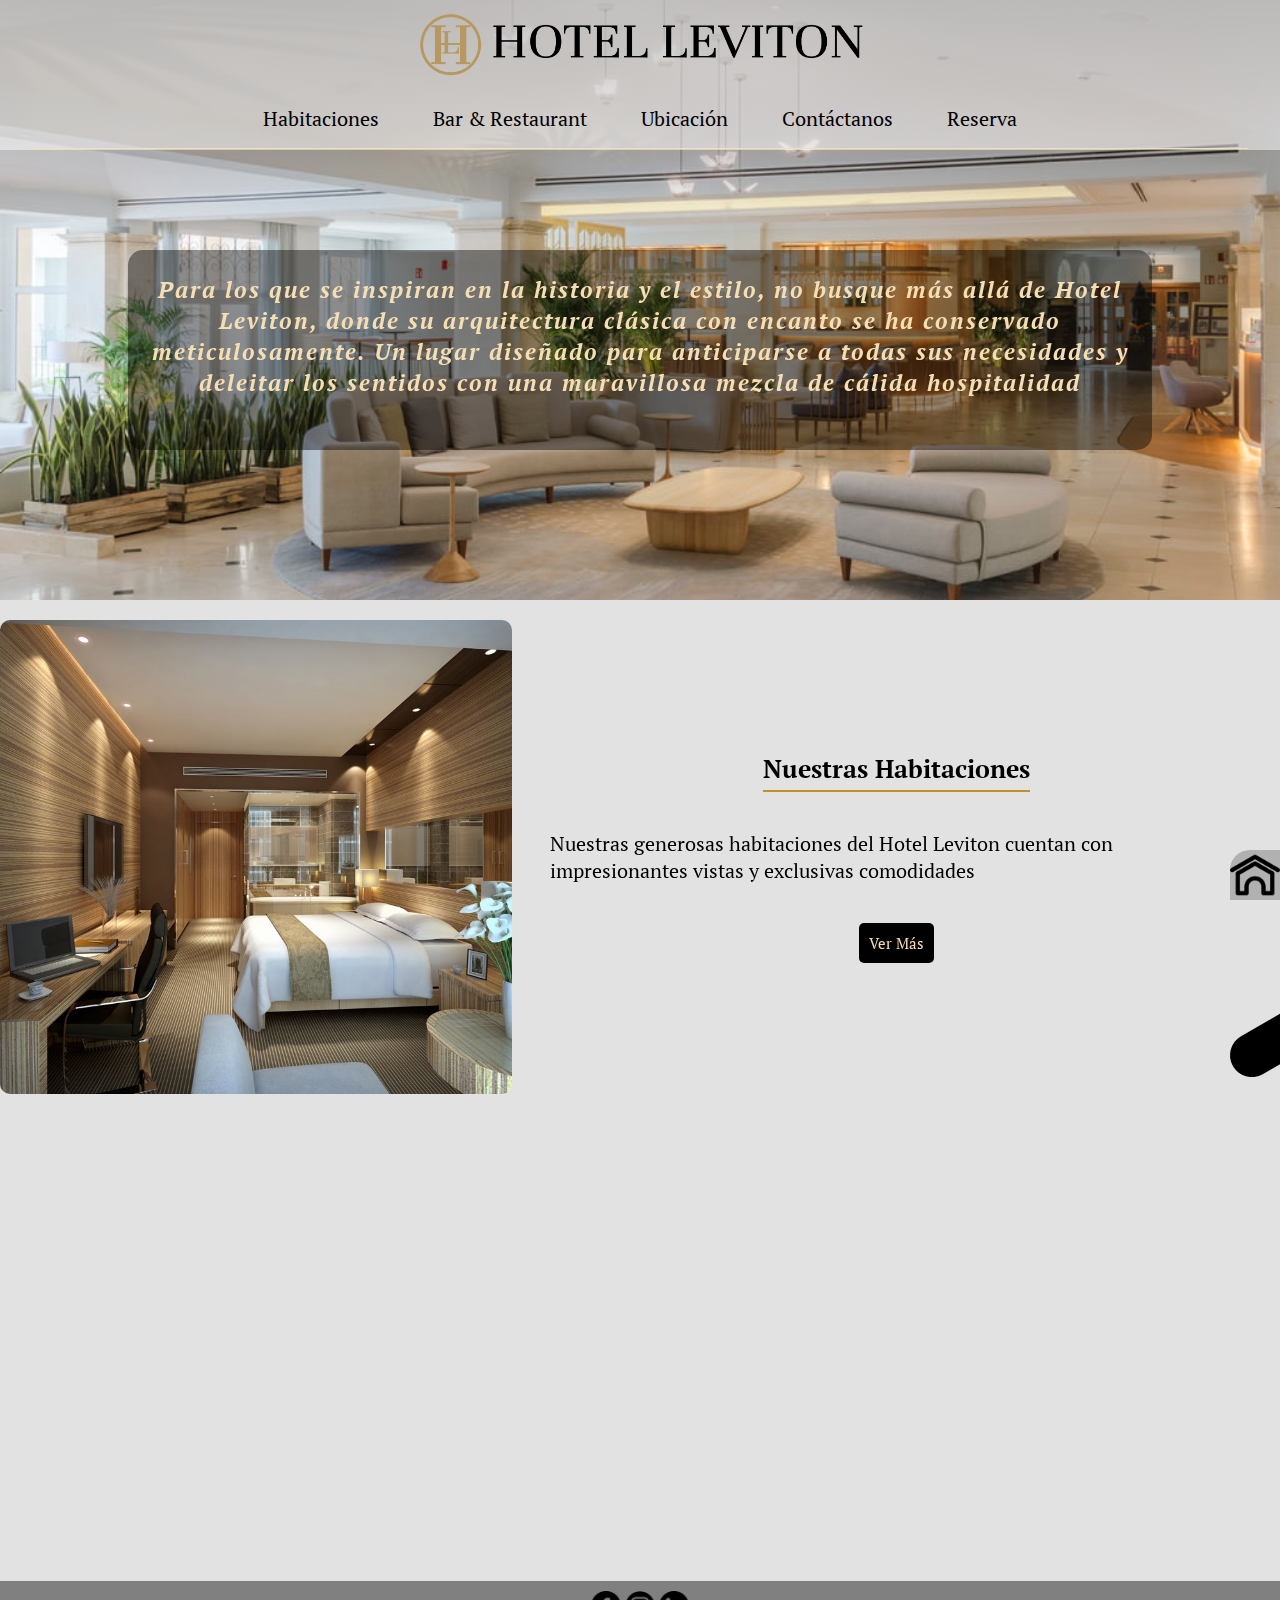
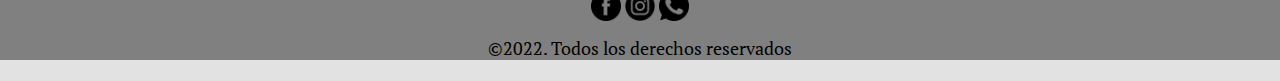
<file: index.html>
<!DOCTYPE html>
<html lang="en">

<head>
    <meta charset="UTF-8">
    <meta http-equiv="X-UA-Compatible" content="IE=edge">
    <meta name="viewport" content="width=device-width, initial-scale=1.0">
    <link rel="icon" href="./assets/img/logoHotel.png">

    <!-- Animate scroll AOS -->
    <link href="https://unpkg.com/aos@2.3.1/dist/aos.css" rel="stylesheet">

    <link rel="stylesheet" href="./sass/main.css">

    <!-- Fuentes -->
    <link rel="preconnect" href="https://fonts.googleapis.com">
    <link rel="preconnect" href="https://fonts.gstatic.com" crossorigin>
    <link
        href="https://fonts.googleapis.com/css2?family=Dancing+Script&family=PT+Serif&family=Poppins:ital,wght@0,200;1,400&display=swap"
        rel="stylesheet">

    <!-- SEO -->
    <title>Hotel</title>
    <meta name="description"
        content="Bienvenido a Hotel Leviton donde la comodidad y el lujo se asocian para brindarle la mejor y más relajante estadía en Córdoba">
    <meta name="keywords" content="hotel, habitación, gastronomía, comodidad, hospitalidad, lujo, córdoba, relax">
</head>


<body>
    <header id="header">
        <div class="logo-nombre">
            <a href="" id="top">
                <img id="top" class="logo" src="./assets/img/hotel_leviton_logo_nombre.png" alt="logo">
            </a>
        </div>
        <input type="checkbox" name="" id="check-menu">
        <label class="img-menu-hamb" for="check-menu"><img src="./assets/img/menu-hamburg.png"
                alt="img-menu-hamb"></label>
        <nav class="navigation-bar">
            <ul class="botones">
                <li class="boton-menu"><a href="./pages/habitaciones.html" target="_self">Habitaciones</a></li>
                <li class="boton-menu"><a href="./pages/barRestaurant.html">Bar & Restaurant</a></li>
                <li class="boton-menu"><a href="./pages/ubicacion.html">Ubicación</a></li>
                <li class="boton-menu"><a href="./pages/contacto.html">Contáctanos</a></li>
                <li class="boton-menu"><a href="./pages/reserva.html">Reserva</a></li>
            </ul>
        </nav>
    </header>


    <main id="main">
        <section id="intro" class="introduccion">
            <div class="presentacion" data-aos="zoom-in">
                <h1>Para los que se inspiran en la historia y el estilo, no busque más allá de Hotel Leviton, donde
                    su
                    arquitectura clásica
                    con encanto se ha conservado meticulosamente. Un lugar diseñado para anticiparse a todas sus
                    necesidades y deleitar los
                    sentidos con una maravillosa mezcla de cálida hospitalidad</h1>
            </div>
        </section>

        <section id="sitio">
            <div class="presentacion-habitacion" data-aos="fade-up" data-aos-duration="3000">
                <img class="img-room-home" src="./assets/img/room hotel.jpg" alt="hotelRoomHome">
                <div class="texto-presentacion">
                    <h4>Nuestras Habitaciones</h4>
                    <p>Nuestras generosas habitaciones del Hotel Leviton cuentan con impresionantes vistas y
                        exclusivas
                        comodidades</p>
                    <a href="./pages/habitaciones.html">Ver Más</a>
                </div>
            </div>

            <div class="presentacion-bar" data-aos="fade-up" data-aos-duration="3000">
                <img class="img-bar-home" src="./assets/img/bar1.jpg" alt="barMujer">
                <div class="texto-presentacion">
                    <h4 class="">Nuestro Bar & Restaurant</h4>
                    <p>Nuestro renombrado equipo culinario, le da la bienvenida a un viaje a través de una serie de
                        auténticos sabores</p>
                    <a href="./pages/barRestaurant.html">Ver Más</a>
                </div>
            </div>

        </section>

        <div id="boton-home-fixed">
            <a class="boton-inicio" href="#top">
                <img src="./assets/img/homeBack.png" alt="homeBackIcon">
            </a>
        </div>
    </main>
    <footer id="footer">
        <div>
            <a href="https://www.facebook.com/" target="_blank">
                <img src="./assets/img/facebook.png" alt="facebookIcon" width="30" height="30">
            </a>
            <a href="https://www.instagram.com" target="_blank">
                <img src="./assets/img/instagram.png" alt="instagramIcon" width="30" height="30">
            </a>
            <a href="https://web.whatsapp.com/" target="_blank">
                <img src="./assets/img/whatsapp.png" alt="twitterIcon" width="30" height="30">
            </a>
        </div>
        <p>©2022. Todos los derechos reservados</p>
    </footer>
    <script src="https://unpkg.com/aos@2.3.1/dist/aos.js"></script>
    <script>
        AOS.init();
    </script>
</body>

</html>
</file>
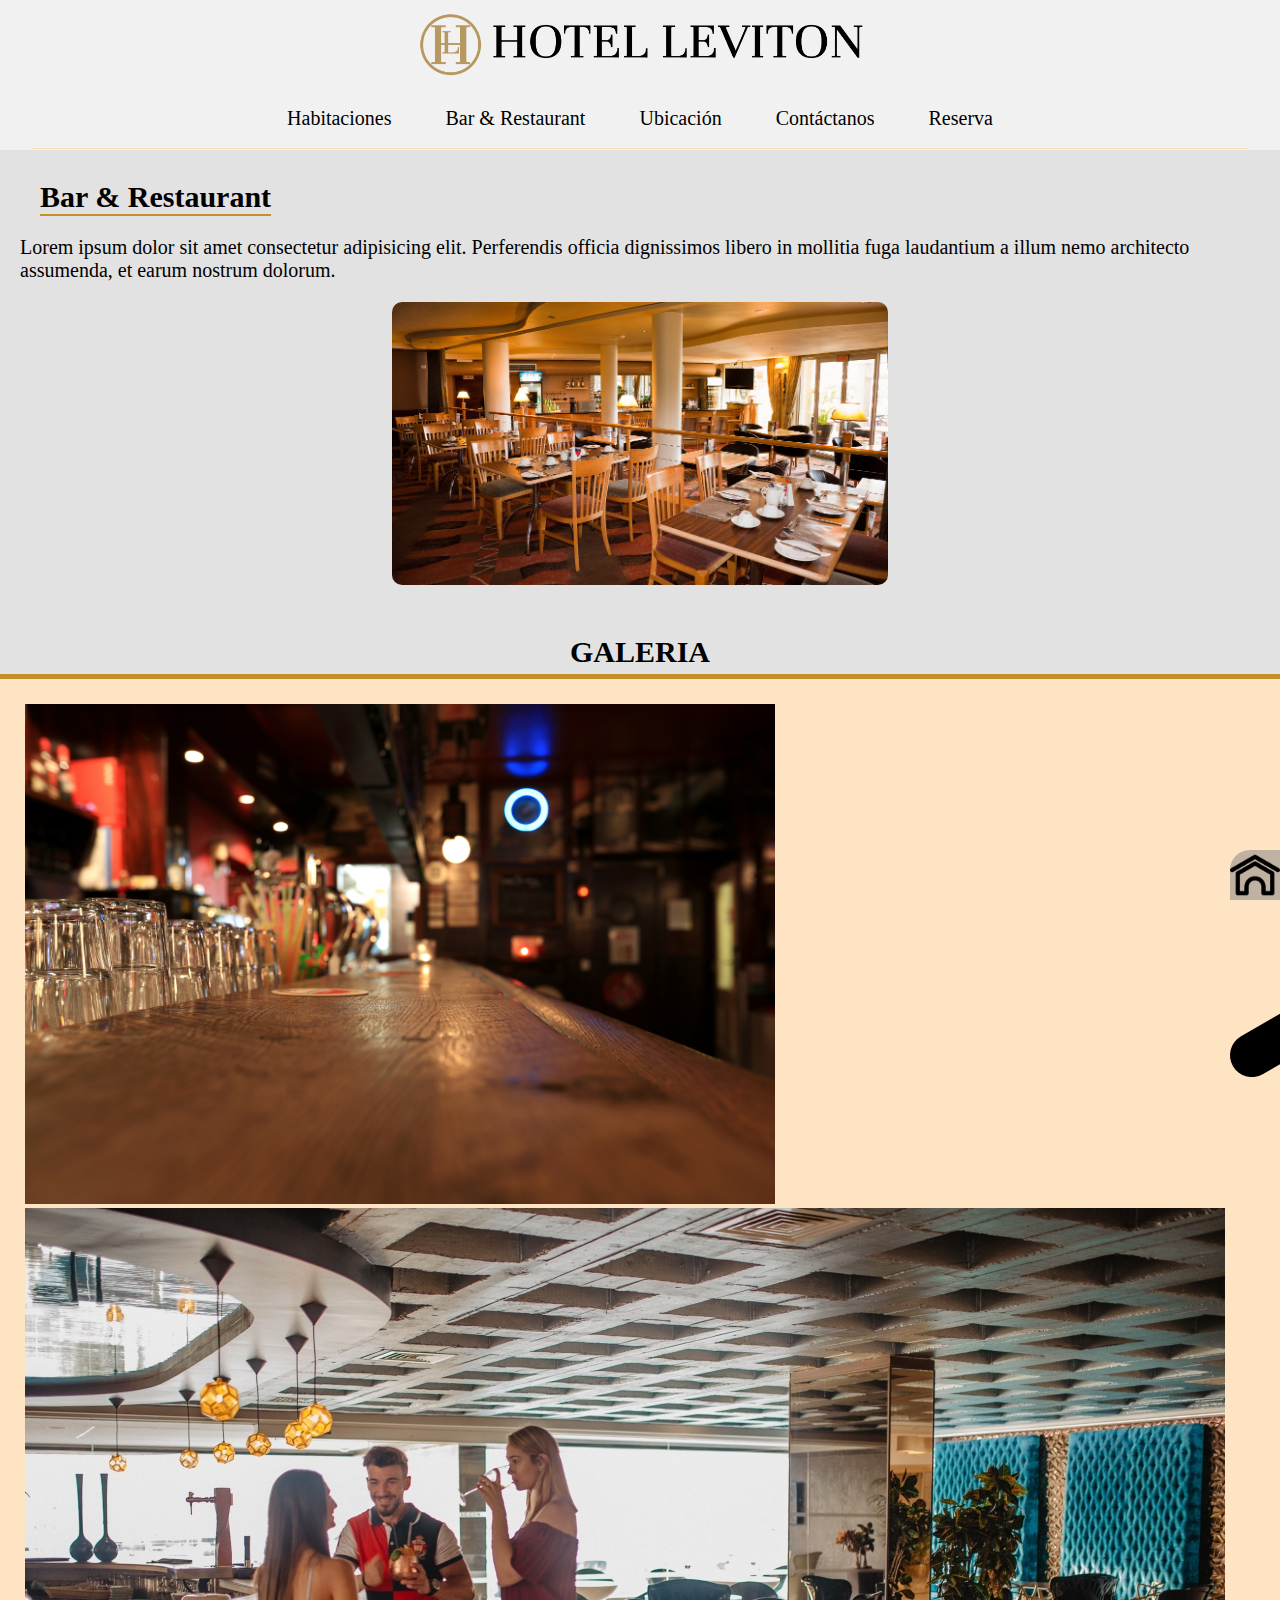
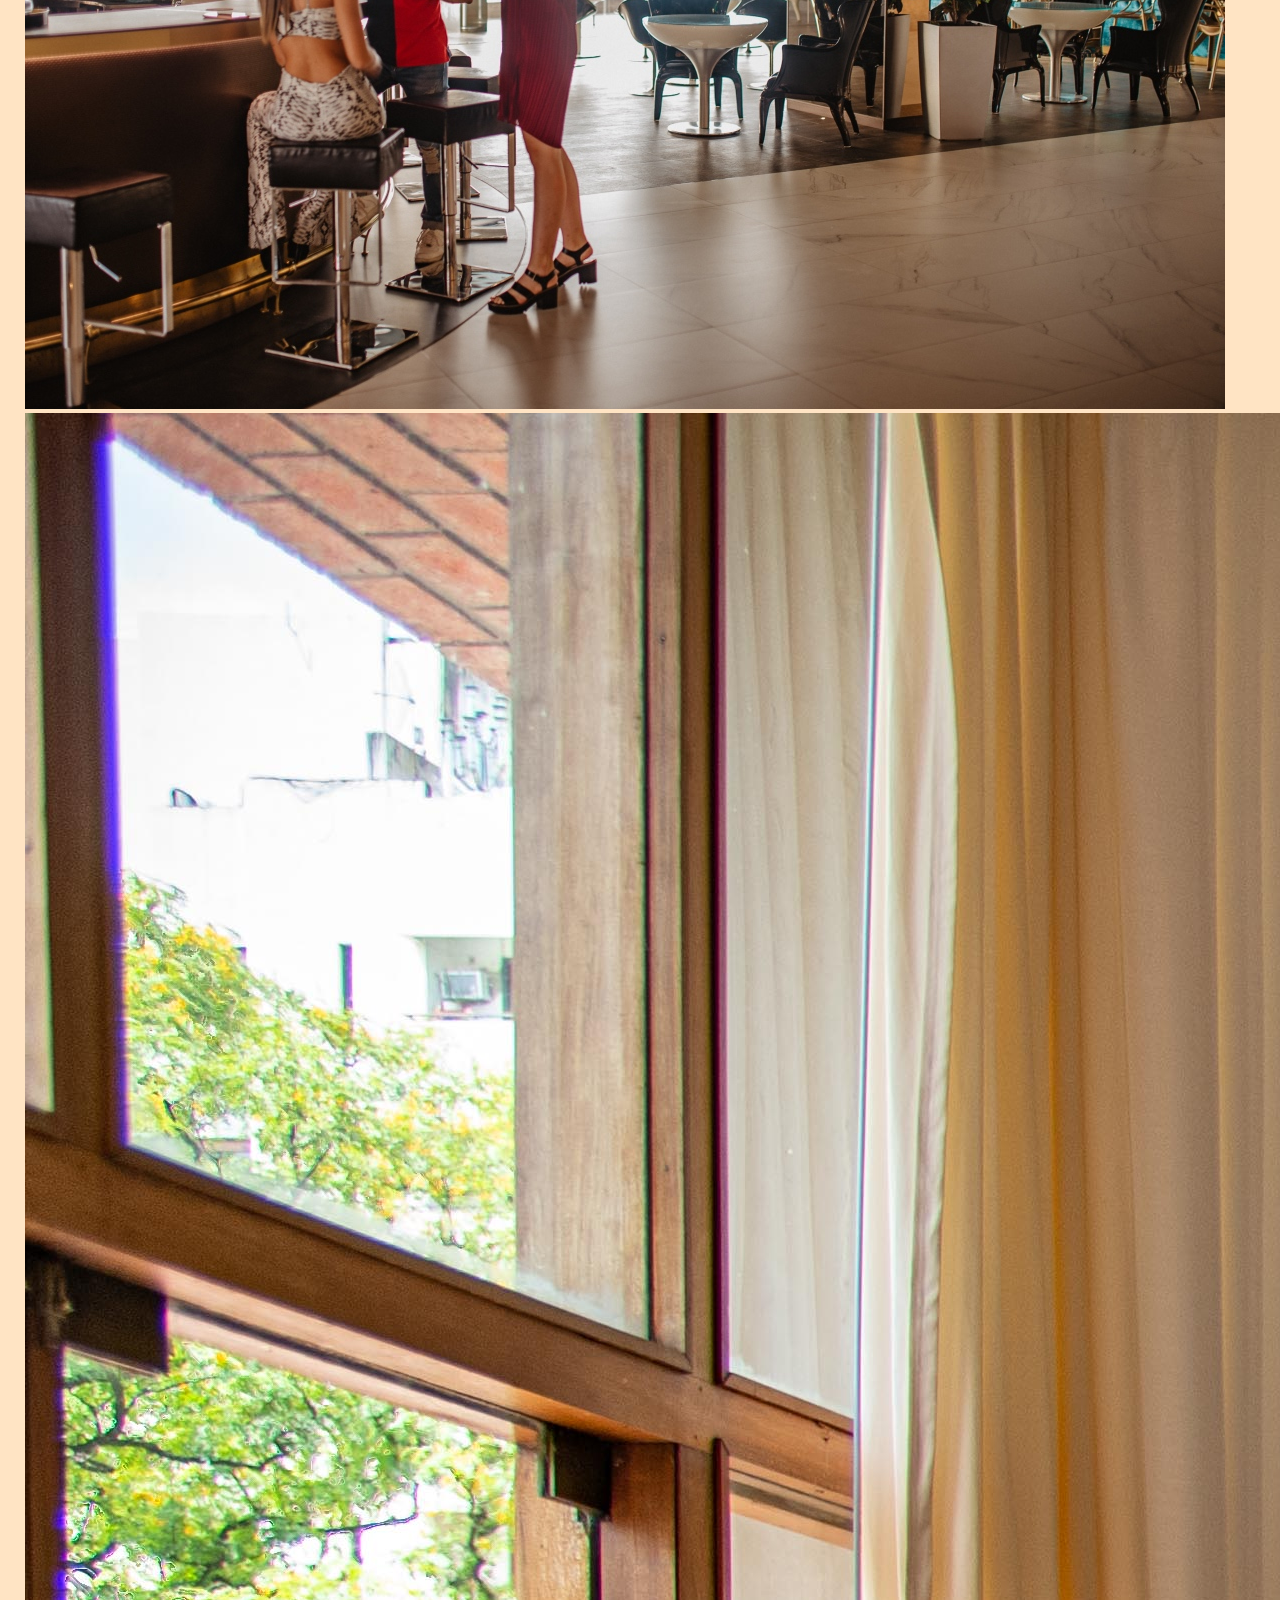
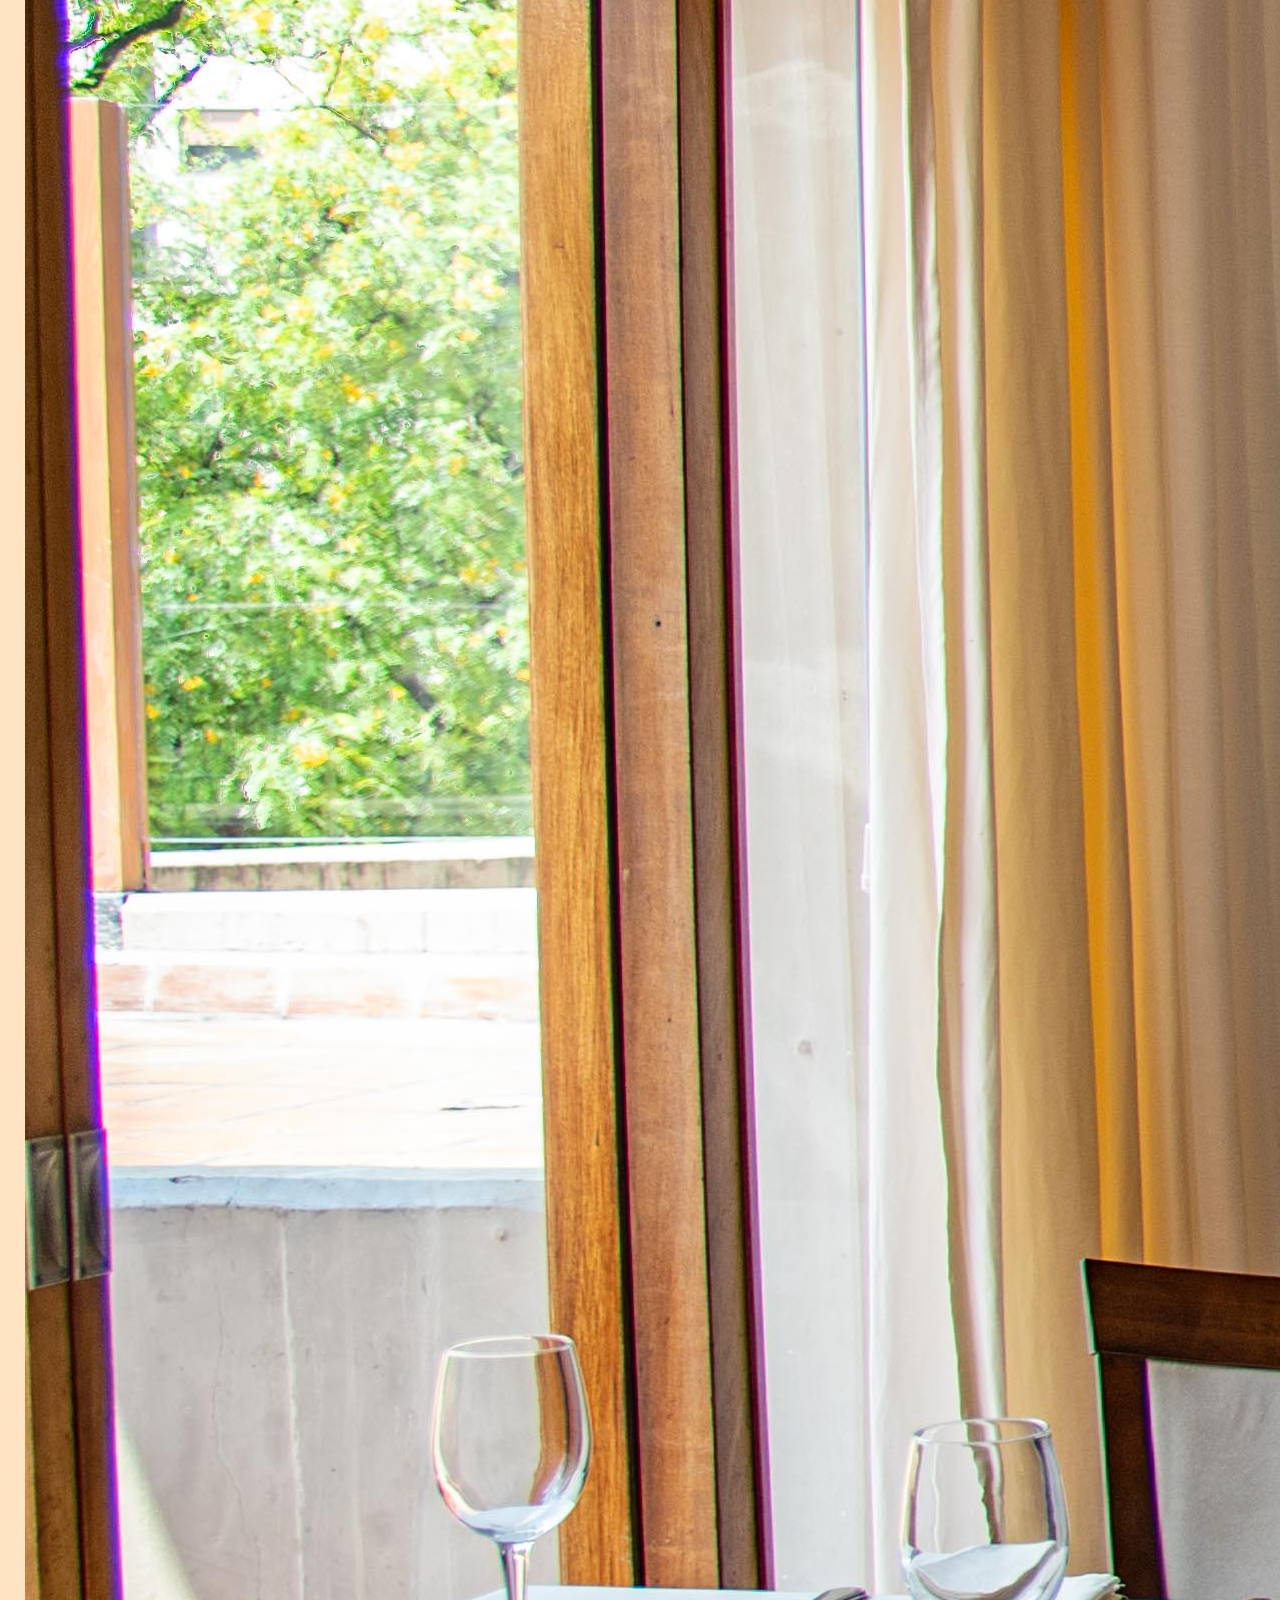
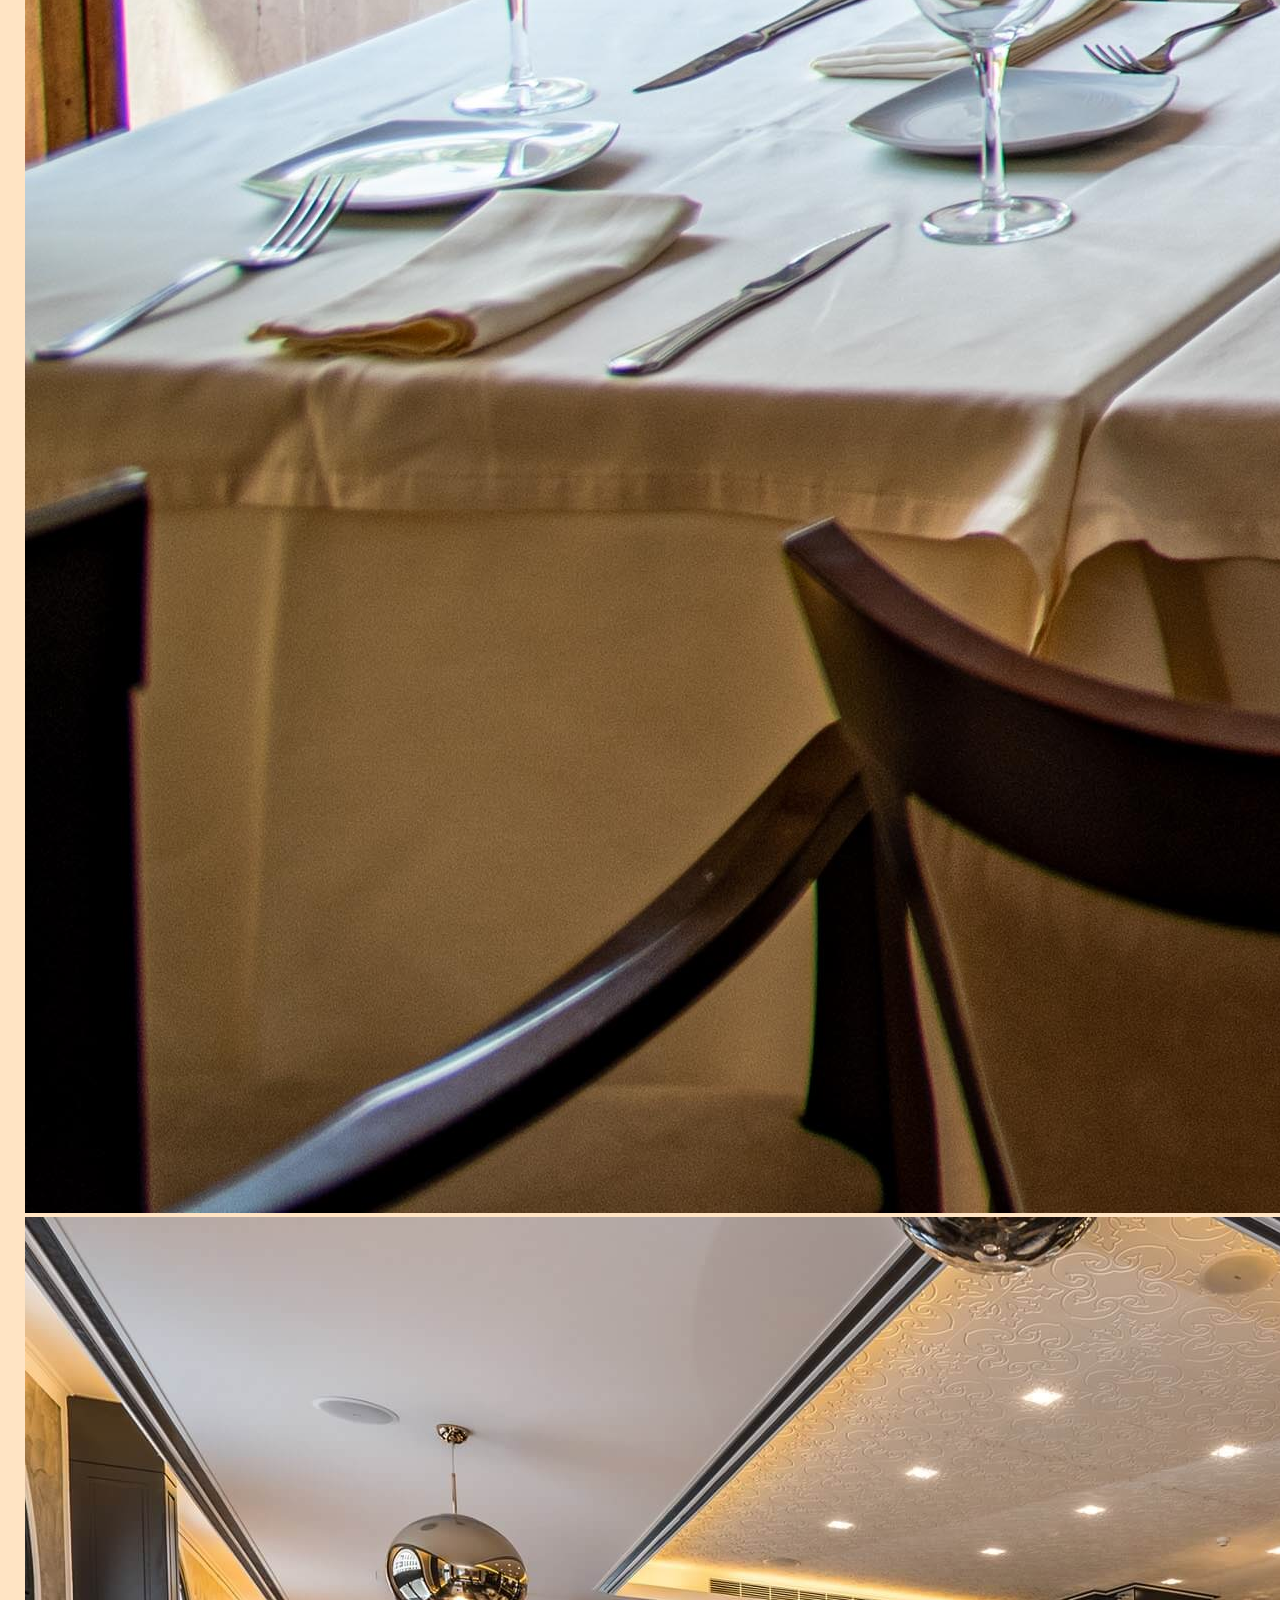
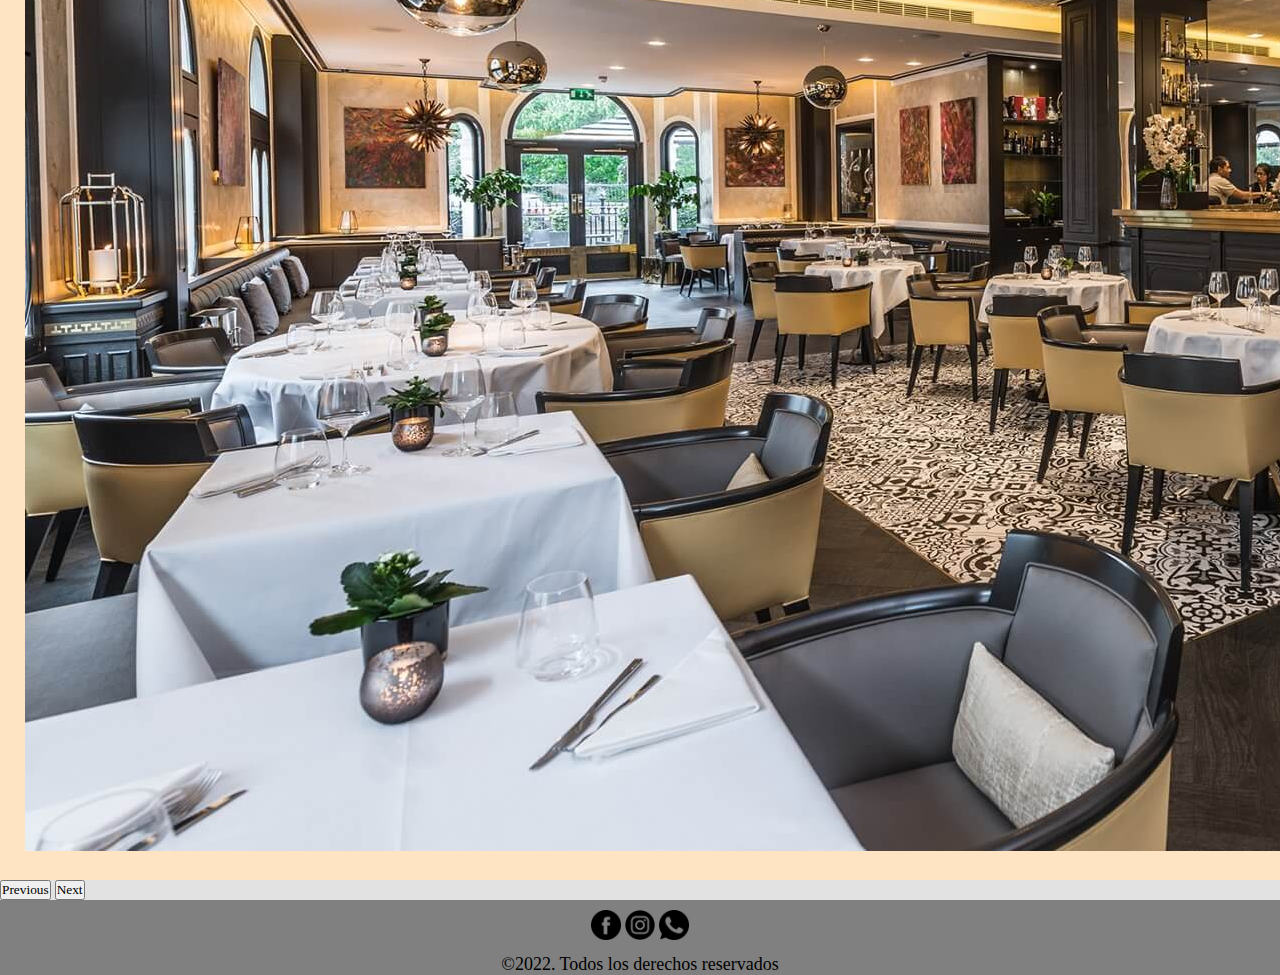
<file: pages/barRestaurant.html>
<!DOCTYPE html>
<html lang="en">

<head>
    <meta charset="UTF-8">
    <meta http-equiv="X-UA-Compatible" content="IE=edge">
    <meta name="viewport" content="width=device-width, initial-scale=1.0">
    <link rel="icon" href="../assets/img/logoHotel.png">


    <!-- CSS Bootstrap only -->
    <link href="https://cdn.jsdelivr.net/npm/bootstrap@5.2.0/dist/css/bootstrap.min.css" rel="stylesheet"
        integrity="sha384-gH2yIJqKdNHPEq0n4Mqa/HGKIhSkIHeL5AyhkYV8i59U5AR6csBvApHHNl/vI1Bx" crossorigin="anonymous">

    <link rel="stylesheet" href="../sass/main.css">
    <title>Hotel Leviton | BarRestaurant</title>
    <meta name="description"
        content="Bienvenido a Hotel Leviton donde la comodidad y el lujo se asocian para brindarle la mejor y más relajante estadía en Córdoba">
    <meta name="keywords" content="hotel, habitación, gastronomía, comodidad, hospitalidad, lujo, córdoba, relax">
</head>

<body>
    <div id="body-container">
        <header id="header">
            <div class="logo-nombre">
                <a href="../index.html" id="top">
                    <img id="top" class="logo" src="../assets/img/hotel_leviton_logo_nombre.png" alt="logo">
                </a>
            </div>
            <input type="checkbox" name="" id="check-menu">
            <label class="img-menu-hamb" for="check-menu"><img src="../assets/img/menu-hamburg.png"
                    alt="img-menu-hamb"></label>
            <nav class="navigation-bar">
                <ul class="botones">
                    <li class="boton-menu"><a href="../pages/habitaciones.html" target="_self">Habitaciones</a></li>
                    <li class="boton-menu"><a href="../pages/barRestaurant.html">Bar & Restaurant</a></li>
                    <li class="boton-menu"><a href="../pages/ubicacion.html">Ubicación</a></li>
                    <li class="boton-menu"><a href="../pages/contacto.html">Contáctanos</a></li>
                    <li class="boton-menu"><a href="../pages/reserva.html">Reserva</a></li>
                </ul>
            </nav>
        </header>


        <main id="main">
            <div id="barRest-intro" class="introduccion">
                <section class="presentacion">
                    <div class="texto-intro-galeria">
                        <h1>Bar & Restaurant</h1>
                        <p>Lorem ipsum dolor sit amet consectetur adipisicing elit. Perferendis officia dignissimos
                            libero
                            in
                            mollitia fuga laudantium a illum nemo architecto assumenda, et earum nostrum dolorum.</p>
                    </div>
                    <img src="../assets/img/hotel-restaurant-.jpg" alt="restaurGallery">
                </section>
            </div>

            <div class="galeria-texto">
                <h4>GALERIA</h4>
            </div>

            <div class="container-fluid">
                <div id="carouselExampleFade" class="carousel slide carousel-fade" data-bs-ride="carousel">
                    <div class="carousel-inner carrusel-bar">
                        <div class="carousel-item active ">
                            <img src="../assets/img/barGallery1.png" class="d-block w-100 h-100" alt="barGallery1">
                        </div>
                        <div class="carousel-item">
                            <img src="../assets/img/barGallery2.png" class="d-block w-100" alt="barGallery2">
                        </div>
                        <div class="carousel-item">
                            <img src="../assets/img/restaurGallery1.jpg" class="d-block w-100" alt="restGallery1">
                        </div>
                        <div class="carousel-item">
                            <img src="../assets/img/restaurGallery2.jpg" class="d-block w-100" alt="restGallery2">
                        </div>
                    </div>
                    <button class="carousel-control-prev" type="button" data-bs-target="#carouselExampleFade"
                        data-bs-slide="prev">
                        <span class="carousel-control-prev-icon" aria-hidden="true"></span>
                        <span class="visually-hidden">Previous</span>
                    </button>
                    <button class="carousel-control-next" type="button" data-bs-target="#carouselExampleFade"
                        data-bs-slide="next">
                        <span class="carousel-control-next-icon" aria-hidden="true"></span>
                        <span class="visually-hidden">Next</span>
                    </button>
                </div>
            </div>

            <div id="boton-home-fixed">
                <a class="boton-inicio" href="#top">
                    <img src="../assets/img/homeBack.png" alt="homeBackIcon">
                </a>
            </div>
        </main>

        <footer id="footer">
            <div>
                <a href="https://www.facebook.com/" target="_blank">
                    <img src="../assets/img/facebook.png" alt="facebookIcon" width="30" height="30">
                </a>
                <a href="https://www.instagram.com" target="_blank">
                    <img src="../assets/img/instagram.png" alt="instagramIcon" width="30" height="30">
                </a>
                <a href="https://web.whatsapp.com/" target="_blank">
                    <img src="../assets/img/whatsapp.png" alt="twitterIcon" width="30" height="30">
                </a>
            </div>
            <p>©2022. Todos los derechos reservados</p>
        </footer>
    </div>
    <!-- JavaScript Bundle with Popper -->
    <script src="https://cdn.jsdelivr.net/npm/bootstrap@5.2.0/dist/js/bootstrap.bundle.min.js"
        integrity="sha384-A3rJD856KowSb7dwlZdYEkO39Gagi7vIsF0jrRAoQmDKKtQBHUuLZ9AsSv4jD4Xa"
        crossorigin="anonymous"></script>
</body>

</html>
</file>
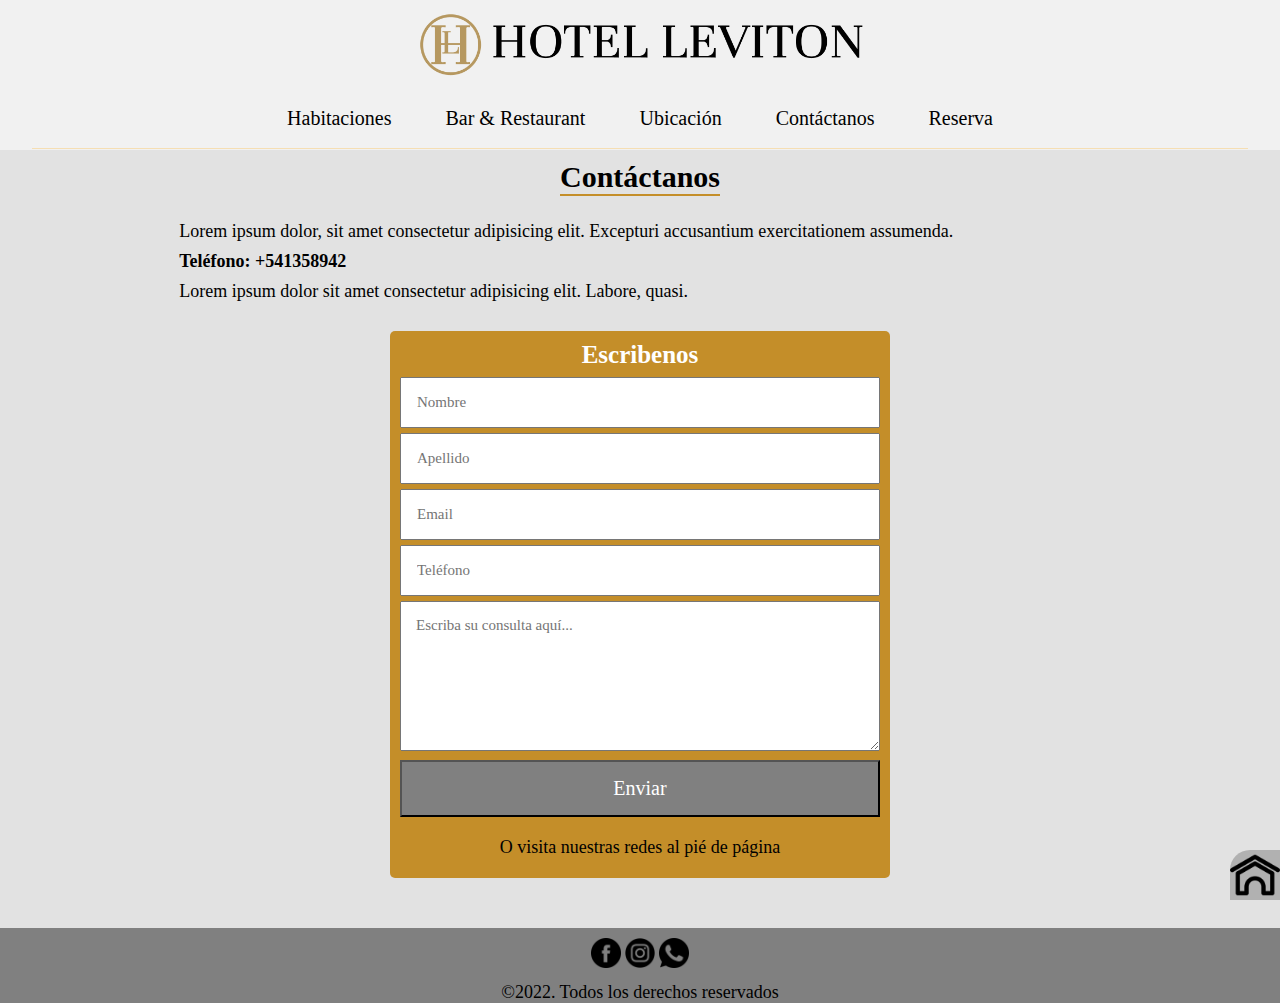
<file: pages/contacto.html>
<!DOCTYPE html>
<html lang="en">

<head>
    <meta charset="UTF-8">
    <meta http-equiv="X-UA-Compatible" content="IE=edge">
    <meta name="viewport" content="width=device-width, initial-scale=1.0">
    <link rel="icon" href="../assets/img/logoHotel.png">
    <link rel="stylesheet" href="../sass/main.css">
    <title>Hotel Leviton | Contanto</title>
    <meta name="description"
        content="Bienvenido a Hotel Leviton donde la comodidad y el lujo se asocian para brindarle la mejor y más relajante estadía en Córdoba">
    <meta name="keywords" content="hotel, habitación, gastronomía, comodidad, hospitalidad, lujo, córdoba, relax">
</head>

<body>
    <div id="body-container">
        <header id="header">
            <div class="logo-nombre">
                <a href="../index.html" id="top">
                    <img id="top" class="logo" src="../assets/img/hotel_leviton_logo_nombre.png" alt="logo">
                </a>
            </div>
            <input type="checkbox" name="" id="check-menu">
            <label class="img-menu-hamb" for="check-menu"><img src="../assets/img/menu-hamburg.png"
                    alt="img-menu-hamb"></label>
            <nav class="navigation-bar">
                <ul class="botones">
                    <li class="boton-menu"><a href="../pages/habitaciones.html" target="_self">Habitaciones</a></li>
                    <li class="boton-menu"><a href="../pages/barRestaurant.html">Bar & Restaurant</a></li>
                    <li class="boton-menu"><a href="../pages/ubicacion.html">Ubicación</a></li>
                    <li class="boton-menu"><a href="../pages/contacto.html">Contáctanos</a></li>
                    <li class="boton-menu"><a href="../pages/reserva.html">Reserva</a></li>
                </ul>
            </nav>
        </header>

        <main id="main">
            <div class="contacto">
                <section class="contacto-texto">
                    <h1 class="titulo-main">Contáctanos</h1>
                    <p>Lorem ipsum dolor, sit amet consectetur adipisicing elit. Excepturi accusantium exercitationem
                        assumenda.
                    </p>
                    <p><span>Teléfono: +541358942</span></p>
                    <p>Lorem ipsum dolor sit amet consectetur adipisicing elit. Labore, quasi.</p>
                </section>
                <section class="formulario-contacto">
                    <form action="" class="formulario">
                        <h2>Escribenos</h2>
                        <input class="form-item" type="text" name="nombre" id="" placeholder="Nombre">
                        <input class="form-item" type="text" name="apellido" id="" placeholder="Apellido">
                        <input class="form-item" type="email" name="email" id="" placeholder="Email">
                        <input class="form-item" type="number" name="teléfono" id="" placeholder="Teléfono">
                        <textarea class="form-item textArea" name="mensaje" id=""
                            placeholder="Escriba su consulta aquí..."></textarea>

                        <input class="form-item" type="submit" value="Enviar" id="boton-enviar">
                    </form>
                    <p>O visita nuestras redes al pié de página</p>
                </section>
            </div>

            <div id="boton-home-fixed">
                <a class="boton-inicio" href="#top">
                    <img src="../assets/img/homeBack.png" alt="homeBackIcon">
                </a>
            </div>
        </main>


        <footer id="footer">
            <div>
                <a href="https://www.facebook.com/" target="_blank">
                    <img src="../assets/img/facebook.png" alt="facebookIcon" width="30" height="30">
                </a>
                <a href="https://www.instagram.com" target="_blank">
                    <img src="../assets/img/instagram.png" alt="instagramIcon" width="30" height="30">
                </a>
                <a href="https://web.whatsapp.com/" target="_blank">
                    <img src="../assets/img/whatsapp.png" alt="twitterIcon" width="30" height="30">
                </a>
            </div>
            <p>©2022. Todos los derechos reservados</p>
        </footer>
    </div>
</body>

</html>
</file>
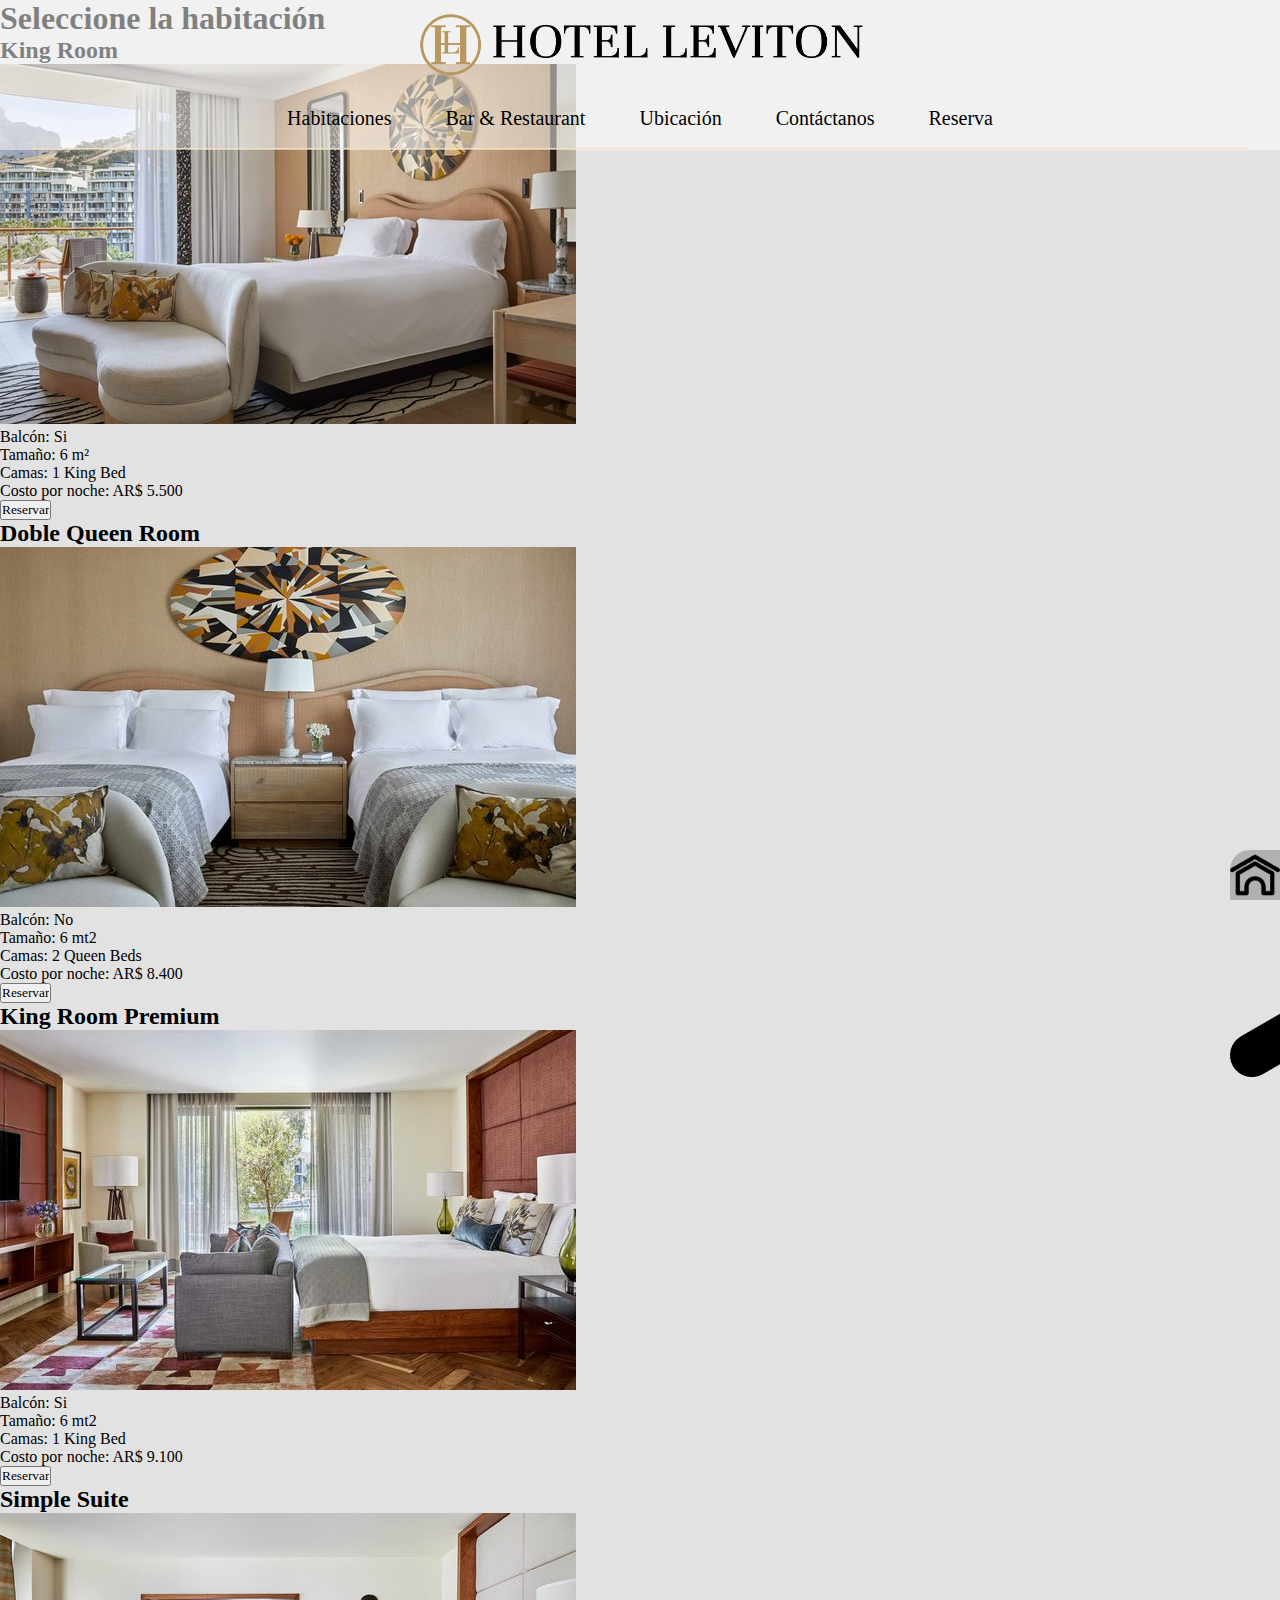
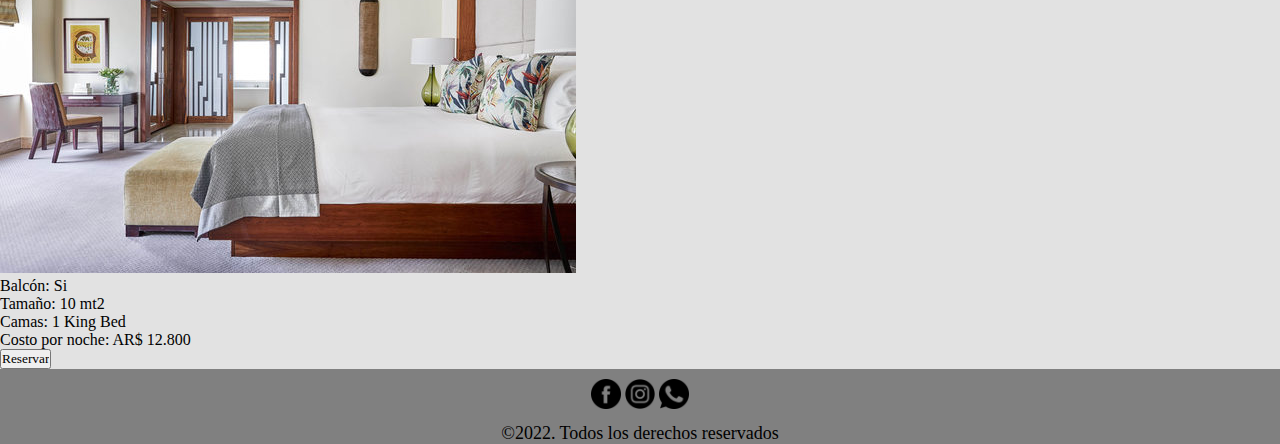
<file: pages/disponibilidad.html>
<!DOCTYPE html>
<html lang="en">

<head>
    <meta charset="UTF-8">
    <meta http-equiv="X-UA-Compatible" content="IE=edge">
    <meta name="viewport" content="width=device-width, initial-scale=1.0">
    <link rel="icon" href="../assets/img/logoHotel.png">
    <link rel="stylesheet" href="../sass/main.css">
    <title>Hotel Leviton | Disponibilidad</title>
    <meta name="description"
        content="Bienvenido a Hotel Leviton donde la comodidad y el lujo se asocian para brindarle la mejor y más relajante estadía en Córdoba">
    <meta name="keywords" content="hotel, habitación, gastronomía, comodidad, hospitalidad, lujo, córdoba, relax">
</head>

<body>
    <div id="body-container">
        <header id="header">
            <div class="logo-nombre">
                <a href="../index.html" id="top">
                    <img id="top" class="logo" src="../assets/img/hotel_leviton_logo_nombre.png" alt="logo">
                </a>
            </div>
            <input type="checkbox" name="" id="check-menu">
            <label class="img-menu-hamb" for="check-menu"><img src="../assets/img/menu-hamburg.png"
                    alt="img-menu-hamb"></label>
            <nav class="navigation-bar">
                <ul class="botones">
                    <li class="boton-menu"><a href="../pages/habitaciones.html" target="_self">Habitaciones</a></li>
                    <li class="boton-menu"><a href="../pages/barRestaurant.html">Bar & Restaurant</a></li>
                    <li class="boton-menu"><a href="../pages/ubicacion.html">Ubicación</a></li>
                    <li class="boton-menu"><a href="../pages/contacto.html">Contáctanos</a></li>
                    <li class="boton-menu"><a href="../pages/reserva.html">Reserva</a></li>
                </ul>
            </nav>
        </header>

        <main id="main">
            <section class="disponibilidad">
                <h1>Seleccione la habitación</h1>
                <div class="rooms-container">
                    <div class="habitacion-disponible">
                        <h2><span>King Room</span></h2>
                        <div class="descripcion">
                            <div class="imagen">
                                <img src="../assets/img/reserva1.jpg" alt="reserva1">
                            </div>
                            <div class="detalles-container">
                                <div class="detalles">
                                    <div class="balcon elemento-detalle">
                                        <span>Balcón:</span>
                                        <span>Si</span>
                                    </div>
                                    <div class="tamaño elemento-detalle">
                                        <span>Tamaño:</span>
                                        <span>6 m²</span>
                                    </div>
                                    <div class="camas elemento-detalle">
                                        <span>Camas:</span>
                                        <span>1 King Bed</span>
                                    </div>
                                </div>
                            </div>
                        </div>
                        <div class="costo">
                            <div class="precio">
                                <span>Costo por noche:</span>
                                <span>AR$ 5.500</span>
                            </div>
                            <a href="#">
                                <input class="boton-disponibilidad" type="submit" value="Reservar">
                            </a>
                        </div>
                    </div>

                    <div class="habitacion-disponible">
                        <h2><span>Doble Queen Room</span></h2>
                        <div class="descripcion">
                            <div class="imagen">
                                <img src="../assets/img/reserva2.jpg" alt="reserva1">
                            </div>
                            <div class="detalles-container">
                                <div class="detalles">
                                    <div class="balcon elemento-detalle">
                                        <span>Balcón:</span>
                                        <span>No</span>
                                    </div>
                                    <div class="tamaño elemento-detalle">
                                        <span>Tamaño:</span>
                                        <span>6 mt2</span>
                                    </div>
                                    <div class="camas elemento-detalle">
                                        <span>Camas:</span>
                                        <span>2 Queen Beds</span>
                                    </div>
                                </div>
                            </div>
                        </div>
                        <div class="costo">
                            <div class="precio">
                                <span>Costo por noche:</span>
                                <span>AR$ 8.400</span>
                            </div>
                            <a href="#">
                                <input class="boton-disponibilidad" type="submit" value="Reservar">
                            </a>
                        </div>
                    </div>

                    <div class="habitacion-disponible">
                        <h2><span>King Room Premium</span></h2>
                        <div class="descripcion">
                            <div class="imagen">
                                <img src="../assets/img/reserva3.jpg" alt="reserva1">
                            </div>
                            <div class="detalles-container">
                                <div class="detalles">
                                    <div class="balcon elemento-detalle">
                                        <span>Balcón:</span>
                                        <span>Si</span>
                                    </div>
                                    <div class="tamaño elemento-detalle">
                                        <span>Tamaño:</span>
                                        <span>6 mt2</span>
                                    </div>
                                    <div class="camas elemento-detalle">
                                        <span>Camas:</span>
                                        <span>1 King Bed</span>
                                    </div>
                                </div>
                            </div>
                        </div>
                        <div class="costo">
                            <div class="precio">
                                <span>Costo por noche:</span>
                                <span>AR$ 9.100</span>
                            </div>
                            <a href="#">
                                <input class="boton-disponibilidad" type="submit" value="Reservar">
                            </a>
                        </div>
                    </div>

                    <div class="habitacion-disponible">
                        <h2><span>Simple Suite</span></h2>
                        <div class="descripcion">
                            <div class="imagen">
                                <img src="../assets/img/reserva4.jpg" alt="reserva1">
                            </div>
                            <div class="detalles-container">
                                <div class="detalles">
                                    <div class="balcon elemento-detalle">
                                        <span>Balcón:</span>
                                        <span>Si</span>
                                    </div>
                                    <div class="tamaño elemento-detalle">
                                        <span>Tamaño:</span>
                                        <span>10 mt2</span>
                                    </div>
                                    <div class="camas elemento-detalle">
                                        <span>Camas:</span>
                                        <span>1 King Bed</span>
                                    </div>
                                </div>
                            </div>
                        </div>
                        <div class="costo">
                            <div class="precio">
                                <span>Costo por noche:</span>
                                <span>AR$ 12.800</span>
                            </div>
                            <a href="#">
                                <input class="boton-disponibilidad" type="submit" value="Reservar">
                            </a>
                        </div>
                    </div>
                </div>
            </section>


            <div id="boton-home-fixed">
                <a class="boton-inicio" href="#top">
                    <img src="../assets/img/homeBack.png" alt="homeBackIcon">
                </a>
            </div>
        </main>


        <footer id="footer">
            <div>
                <a href="https://www.facebook.com/" target="_blank">
                    <img src="../assets/img/facebook.png" alt="facebookIcon" width="30" height="30">
                </a>
                <a href="https://www.instagram.com" target="_blank">
                    <img src="../assets/img/instagram.png" alt="instagramIcon" width="30" height="30">
                </a>
                <a href="https://web.whatsapp.com/" target="_blank">
                    <img src="../assets/img/whatsapp.png" alt="twitterIcon" width="30" height="30">
                </a>
            </div>
            <p>©2022. Todos los derechos reservados</p>
        </footer>
    </div>
</body>

</html>
</file>
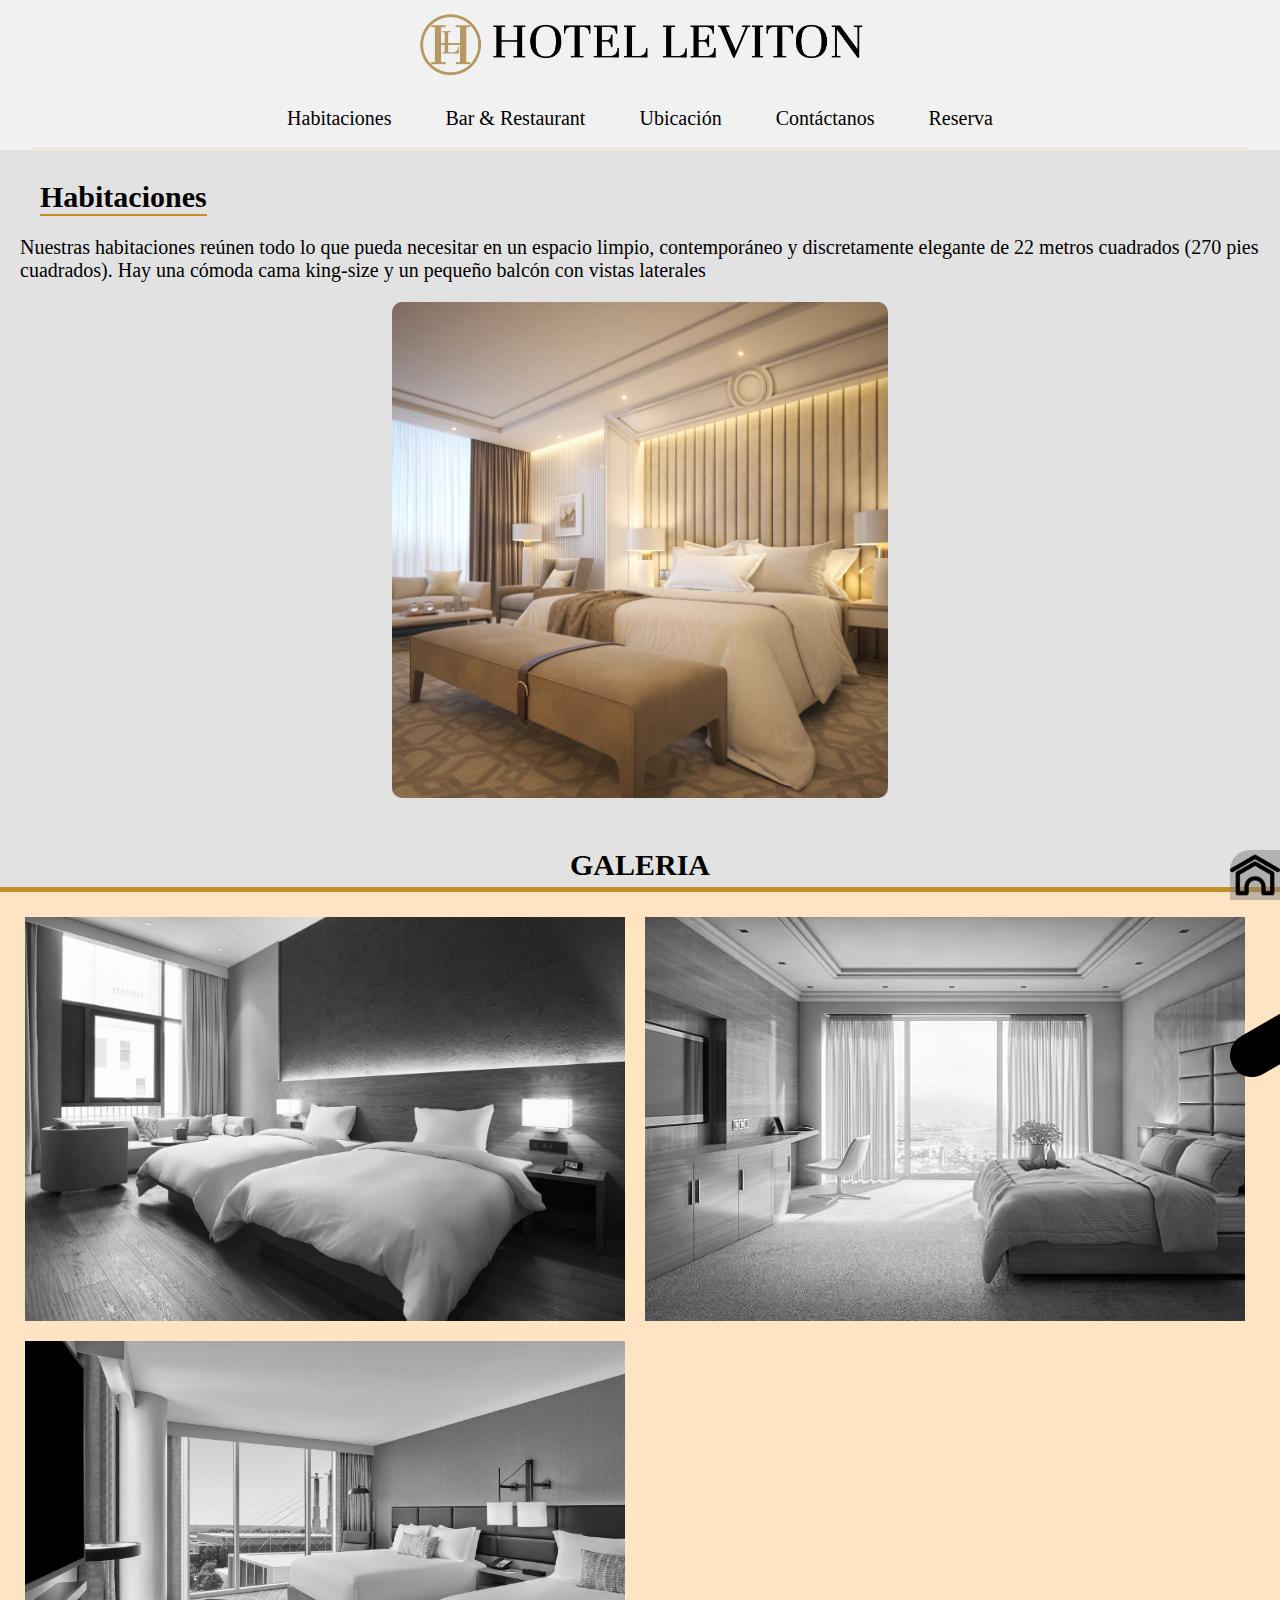
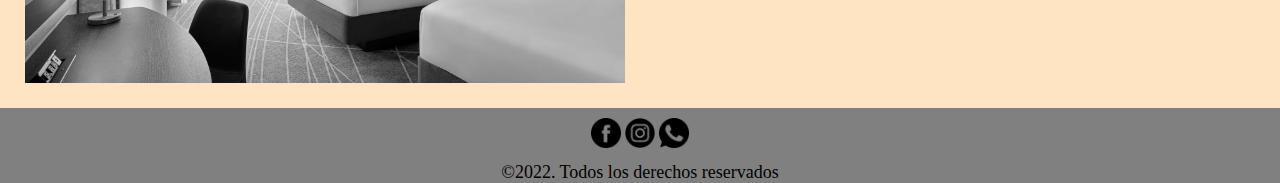
<file: pages/habitaciones.html>
<!DOCTYPE html>
<html lang="en">

<head>
    <meta charset="UTF-8">
    <meta http-equiv="X-UA-Compatible" content="IE=edge">
    <meta name="viewport" content="width=device-width, initial-scale=1.0">
    <link rel="icon" href="../assets/img/logoHotel.png">
    <link rel="stylesheet" href="../sass/main.css">
    <title>Hotel Leviton | Habitaciones</title>
    <meta name="description"
        content="Bienvenido a Hotel Leviton donde la comodidad y el lujo se asocian para brindarle la mejor y más relajante estadía en Córdoba">
    <meta name="keywords" content="hotel, habitación, gastronomía, comodidad, hospitalidad, lujo, córdoba, relax">
</head>

<body>
    <div id="body-container">
        <header id="header">
            <div class="logo-nombre">
                <a href="../index.html" id="top">
                    <img id="top" class="logo" src="../assets/img/hotel_leviton_logo_nombre.png" alt="logo">
                </a>
            </div>
            <input type="checkbox" name="" id="check-menu">
            <label class="img-menu-hamb" for="check-menu"><img src="../assets/img/menu-hamburg.png"
                    alt="img-menu-hamb"></label>
            <nav class="navigation-bar">
                <ul class="botones">
                    <li class="boton-menu"><a href="../pages/habitaciones.html" target="_self">Habitaciones</a></li>
                    <li class="boton-menu"><a href="../pages/barRestaurant.html">Bar & Restaurant</a></li>
                    <li class="boton-menu"><a href="../pages/ubicacion.html">Ubicación</a></li>
                    <li class="boton-menu"><a href="../pages/contacto.html">Contáctanos</a></li>
                    <li class="boton-menu"><a href="../pages/reserva.html">Reserva</a></li>
                </ul>
            </nav>
        </header>


        <main id="main">
            <div id="habitacion-intro" class="introduccion">
                <section class="presentacion">
                    <div class="texto-intro-galeria">
                        <h1>Habitaciones</h1>
                        <p>Nuestras habitaciones reúnen
                            todo lo que pueda necesitar en un espacio limpio, contemporáneo y discretamente elegante de
                            22 metros cuadrados (270
                            pies cuadrados). Hay una cómoda cama king-size y un pequeño balcón con vistas laterales</p>
                    </div>
                    <img src="../assets/img/roomHotelGallery1.jpg" alt="roomGallery1">
                </section>
            </div>

            <div class="galeria-texto">
                <h4>GALERIA</h4>
            </div>

            <section class="galeria-container grid-gallery habitaciones">
                <div class="item-gallery"><img src="../assets/img/roomHotelGallery2.jpg" alt="roomGallery2"></div>
                <div class="item-gallery"><img src="../assets/img/roomHotelGallery3.jpg" alt="roomGallery3"></div>
                <div class="item-gallery"><img src="../assets/img/roomHotelGallery4.jpg" alt="roomGallery4"></div>
            </section>

            <div id="boton-home-fixed">
                <a class="boton-inicio" href="#top">
                    <img src="../assets/img/homeBack.png" alt="homeBackIcon">
                </a>
            </div>
        </main>




        <footer id="footer">
            <div>
                <a href="https://www.facebook.com/" target="_blank">
                    <img src="../assets/img/facebook.png" alt="facebookIcon" width="30" height="30">
                </a>
                <a href="https://www.instagram.com" target="_blank">
                    <img src="../assets/img/instagram.png" alt="instagramIcon" width="30" height="30">
                </a>
                <a href="https://web.whatsapp.com/" target="_blank">
                    <img src="../assets/img/whatsapp.png" alt="twitterIcon" width="30" height="30">
                </a>
            </div>
            <p>©2022. Todos los derechos reservados</p>
        </footer>
    </div>
</body>

</html>
</file>
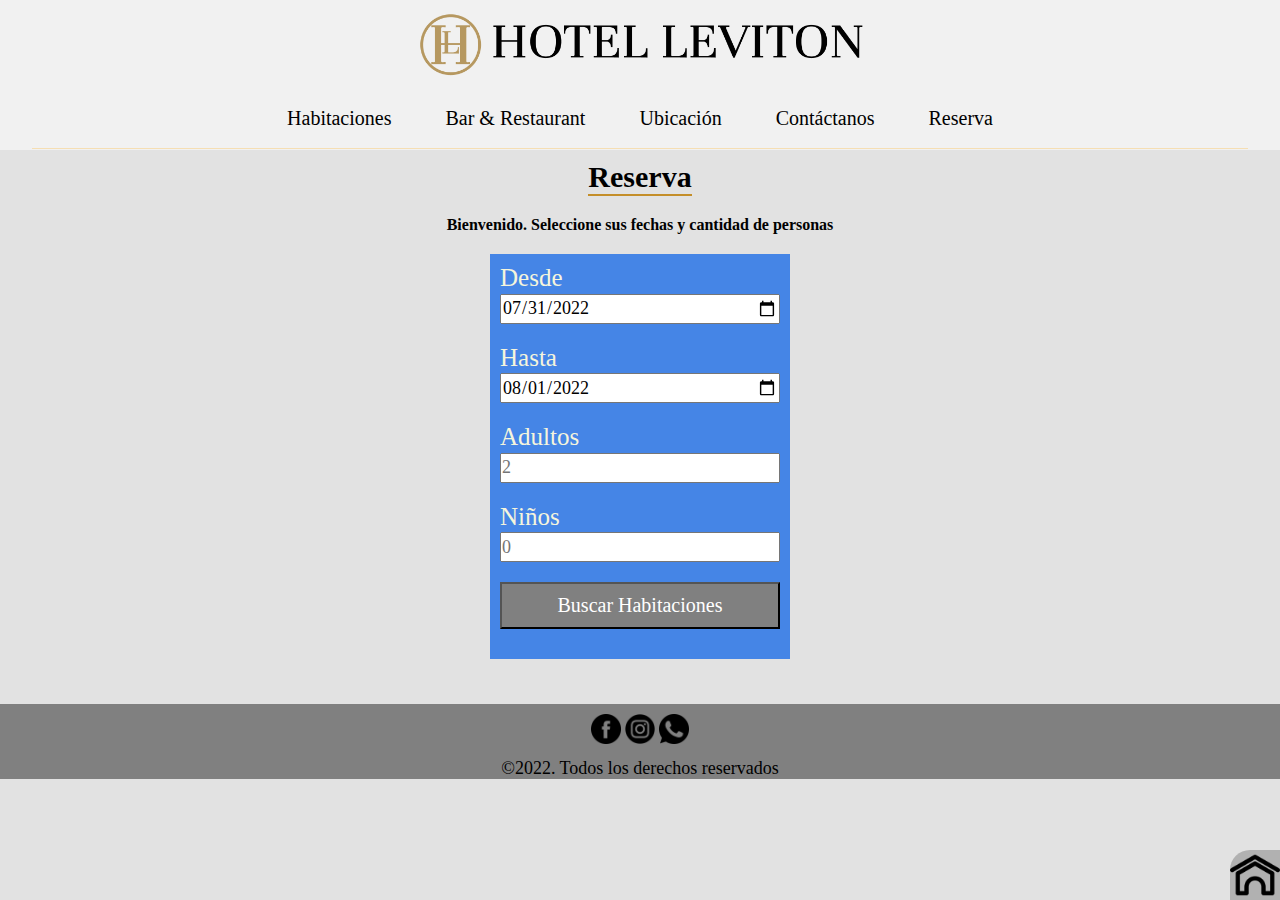
<file: pages/reserva.html>
<!DOCTYPE html>
<html lang="en">

<head>
    <meta charset="UTF-8">
    <meta http-equiv="X-UA-Compatible" content="IE=edge">
    <meta name="viewport" content="width=device-width, initial-scale=1.0">
    <link rel="icon" href="../assets/img/logoHotel.png">
    <link rel="stylesheet" href="../sass/main.css">
    <title>Hotel Leviton | Reserva</title>
    <meta name="description"
        content="Bienvenido a Hotel Leviton donde la comodidad y el lujo se asocian para brindarle la mejor y más relajante estadía en Córdoba">
    <meta name="keywords" content="hotel, habitación, gastronomía, comodidad, hospitalidad, lujo, córdoba, relax">
</head>

<body>
    <div id="body-container">
        <header id="header">
            <div class="logo-nombre">
                <a href="../index.html" id="top">
                    <img id="top" class="logo" src="../assets/img/hotel_leviton_logo_nombre.png" alt="logo">
                </a>
            </div>
            <input type="checkbox" name="" id="check-menu">
            <label class="img-menu-hamb" for="check-menu"><img src="../assets/img/menu-hamburg.png"
                    alt="img-menu-hamb"></label>
            <nav class="navigation-bar">
                <ul class="botones">
                    <li class="boton-menu"><a href="../pages/habitaciones.html" target="_self">Habitaciones</a></li>
                    <li class="boton-menu"><a href="../pages/barRestaurant.html">Bar & Restaurant</a></li>
                    <li class="boton-menu"><a href="../pages/ubicacion.html">Ubicación</a></li>
                    <li class="boton-menu"><a href="../pages/contacto.html">Contáctanos</a></li>
                    <li class="boton-menu"><a href="../pages/reserva.html">Reserva</a></li>
                </ul>
            </nav>
        </header>

        <main id="main">
            <div class="reserva">
                <section class="reserva-main">
                    <h1 class="titulo-main">Reserva</h1>
                    <h4>Bienvenido. Seleccione sus fechas y cantidad de personas</h4>
                    <form action="" class="formulario">
                        <div class="fechas">
                            <label class="form-item form-item-date">
                                Desde
                                <input type="date" name="" id="" value="2022-07-31" min="2022-07-31">
                            </label>
                            <label class="form-item form-item-date">
                                Hasta
                                <input type="date" name="" id="" value="2022-08-01" min="2022-08-01">
                            </label>
                        </div>
                        <div class="form-personas">
                            <label class="form-item">
                                Adultos
                                <input type="number" name="adultos" id="" placeholder="2">
                            </label>
                            <label class="form-item">
                                Niños
                                <input type="number" name="niños" id="" placeholder="0">
                            </label>
                        </div>
                        <input class="form-item" type="submit" value="Buscar Habitaciones" id="boton-enviar-reserva">
                    </form>

                </section>
            </div>

            <div id="boton-home-fixed">
                <a class="boton-inicio" href="#top">
                    <img src="../assets/img/homeBack.png" alt="homeBackIcon">
                </a>
            </div>
        </main>


        <footer id="footer">
            <div>
                <a href="https://www.facebook.com/" target="_blank">
                    <img src="../assets/img/facebook.png" alt="facebookIcon" width="30" height="30">
                </a>
                <a href="https://www.instagram.com" target="_blank">
                    <img src="../assets/img/instagram.png" alt="instagramIcon" width="30" height="30">
                </a>
                <a href="https://web.whatsapp.com/" target="_blank">
                    <img src="../assets/img/whatsapp.png" alt="twitterIcon" width="30" height="30">
                </a>
            </div>
            <p>©2022. Todos los derechos reservados</p>
        </footer>
    </div>
</body>

</html>
</file>
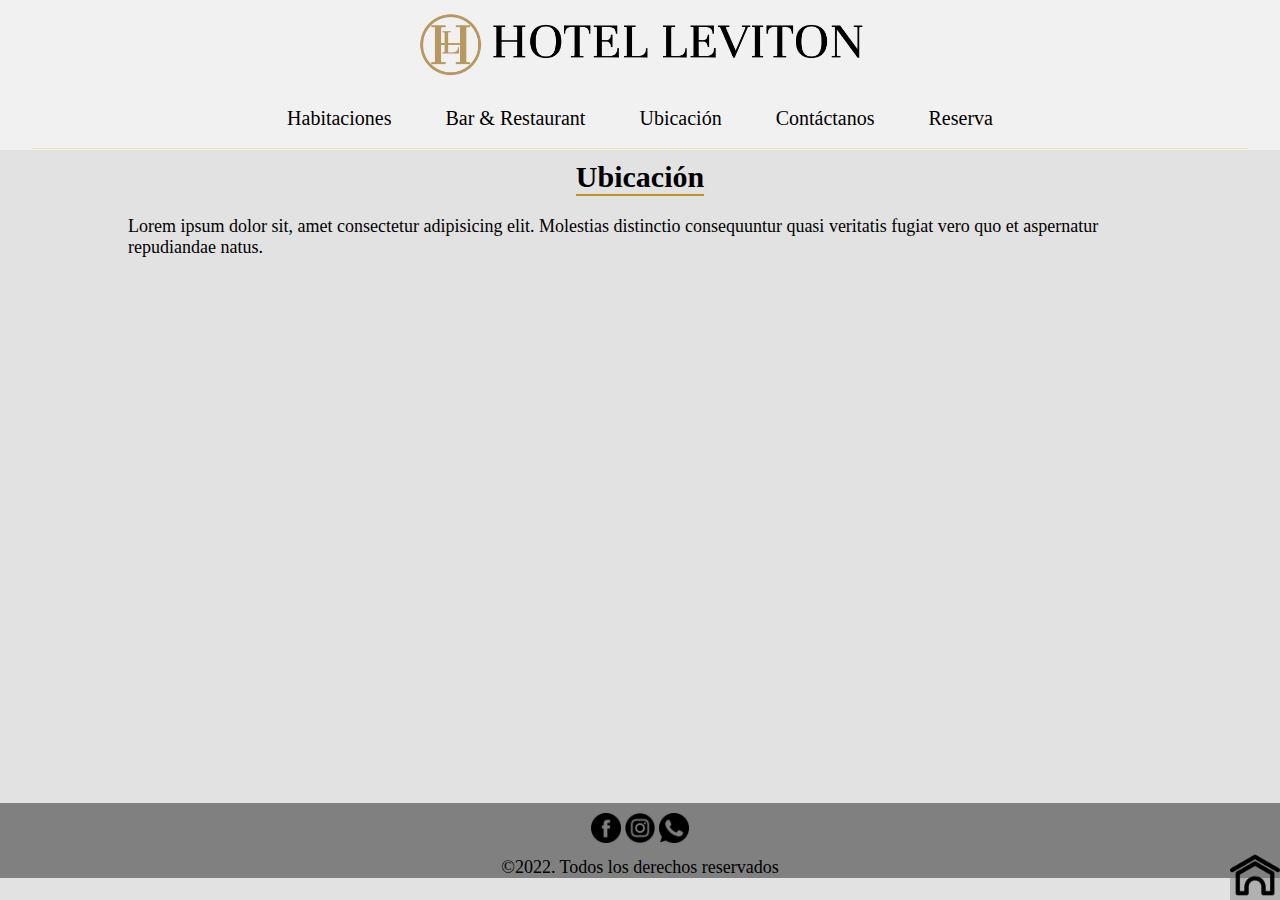
<file: pages/ubicacion.html>
<!DOCTYPE html>
<html lang="en">

<head>
    <meta charset="UTF-8">
    <meta http-equiv="X-UA-Compatible" content="IE=edge">
    <meta name="viewport" content="width=device-width, initial-scale=1.0">
    <link rel="icon" href="../assets/img/logoHotel.png">
    <link rel="stylesheet" href="../sass/main.css">
    <title>Hotel Leviton | Ubicacion</title>
    <meta name="description"
        content="Bienvenido a Hotel Leviton donde la comodidad y el lujo se asocian para brindarle la mejor y más relajante estadía en Córdoba">
    <meta name="keywords" content="hotel, habitación, gastronomía, comodidad, hospitalidad, lujo, córdoba, relax">
</head>

<body>
    <div id="body-container">
        <header id="header">
            <div class="logo-nombre">
                <a href="../index.html" id="top">
                    <img id="top" class="logo" src="../assets/img/hotel_leviton_logo_nombre.png" alt="logo">
                </a>
            </div>
            <input type="checkbox" name="" id="check-menu">
            <label class="img-menu-hamb" for="check-menu"><img src="../assets/img/menu-hamburg.png"
                    alt="img-menu-hamb"></label>
            <nav class="navigation-bar">
                <ul class="botones">
                    <li class="boton-menu"><a href="../pages/habitaciones.html" target="_self">Habitaciones</a></li>
                    <li class="boton-menu"><a href="../pages/barRestaurant.html">Bar & Restaurant</a></li>
                    <li class="boton-menu"><a href="../pages/ubicacion.html">Ubicación</a></li>
                    <li class="boton-menu"><a href="../pages/contacto.html">Contáctanos</a></li>
                    <li class="boton-menu"><a href="../pages/reserva.html">Reserva</a></li>
                </ul>
            </nav>
        </header>

        <main id="main">
            <div id="ubicacion">
                <section class="ubicacion-main">
                    <h1 class="titulo-main">Ubicación</h1>
                    <p>Lorem ipsum dolor sit, amet consectetur adipisicing elit. Molestias distinctio consequuntur quasi
                        veritatis fugiat vero quo et aspernatur repudiandae natus.</p>
                    <iframe class="map"
                        src="https://www.google.com/maps/embed?pb=!1m18!1m12!1m3!1d2862.855477222065!2d-64.1858787364622!3d-31.427125238840404!2m3!1f0!2f0!3f0!3m2!1i1024!2i768!4f13.1!3m3!1m2!1s0x9432a28e40feaa6d%3A0xac37445f4c850efa!2sAv.%20Hip%C3%B3lito%20Yrigoyen%2C%20C%C3%B3rdoba!5e0!3m2!1ses!2sar!4v1659324311582!5m2!1ses!2sar"
                        style="border:0;" allowfullscreen="" loading="lazy"
                        referrerpolicy="no-referrer-when-downgrade"></iframe>
                </section>
            </div>

            <div id="boton-home-fixed">
                <a class="boton-inicio" href="#top">
                    <img src="../assets/img/homeBack.png" alt="homeBackIcon">
                </a>
            </div>
        </main>


        <footer id="footer">
            <div>
                <a href="https://www.facebook.com/" target="_blank">
                    <img src="../assets/img/facebook.png" alt="facebookIcon" width="30" height="30">
                </a>
                <a href="https://www.instagram.com" target="_blank">
                    <img src="../assets/img/instagram.png" alt="instagramIcon" width="30" height="30">
                </a>
                <a href="https://web.whatsapp.com/" target="_blank">
                    <img src="../assets/img/whatsapp.png" alt="twitterIcon" width="30" height="30">
                </a>
            </div>
            <p>©2022. Todos los derechos reservados</p>
        </footer>
    </div>
</body>

</html>
</file>
<file: sass/main.css>
@charset "UTF-8";
/* HEADER */
#header {
  width: auto;
  height: 150px;
  position: absolute;
  top: 0;
  right: 0;
  left: 0;
  z-index: 999;
  background: transparent;
  transition: 0.25s ease-in;
}
#header .logo-nombre {
  height: 88px;
  text-align: center;
  padding: 0 70px;
}
#header .logo-nombre img {
  width: 450px;
  height: auto;
}
#header:hover {
  background-color: rgba(255, 255, 255, 0.5);
  transition: 0.25s ease-in;
}

/* ICONO MENU HAMBURGUESA */
#check-menu {
  display: none;
}

.img-menu-hamb {
  display: none;
  padding: 0 5px;
}
.img-menu-hamb:hover {
  cursor: pointer;
}
.img-menu-hamb img {
  width: 40px;
  height: auto;
}

/* BARRA NAVEGACION */
.navigation-bar {
  padding: 0 2rem;
  width: 100%;
  text-align: center;
}
.navigation-bar .botones {
  border-bottom: solid 1px wheat;
  padding: 30px;
  height: 2rem;
  width: auto;
  display: flex;
  gap: 50px;
  flex-direction: row;
  align-items: center;
  justify-content: center;
}
.navigation-bar .botones .boton-menu {
  display: block;
  padding: 2px;
}
.navigation-bar .botones .boton-menu a {
  color: black;
  font-size: 20px;
  text-decoration: none;
}
.navigation-bar .botones .boton-menu a:hover {
  color: rgb(155, 140, 113);
}
.navigation-bar .botones .boton-menu:hover {
  transform: scale(1.1);
  cursor: pointer;
}

/* PRESENTACION INDEX */
#intro {
  width: 100%;
  height: 600px;
  background-image: linear-gradient(0deg, rgba(61, 61, 61, 0) 60%, rgba(77, 77, 77, 0.6138830532) 100%), url("../assets/img/hall-hotel.jpg");
  background-repeat: no-repeat;
  background-size: cover;
  background-position: center;
  top: 0;
  right: 0;
  bottom: 0;
  left: 0;
  position: absolute;
  z-index: 1;
  display: flex;
  flex-direction: column;
  align-items: center;
  justify-content: center;
}
#intro .presentacion {
  display: flex;
  flex-direction: column;
  align-items: center;
  justify-content: center;
  margin-top: 100px;
  width: 80%;
  border-radius: 15px;
  background-color: rgba(0, 0, 0, 0.419);
  padding: 5px 15px;
  height: 200px;
  z-index: 2;
}
#intro .presentacion h1 {
  padding-top: 0px;
  color: wheat;
  font-style: italic;
  font-size: 23px;
  letter-spacing: 2px;
  text-align: center;
  min-width: 80%;
  min-height: 80%;
}

/* CONTENIDO INDEX */
#sitio {
  position: inherit;
  margin-top: 600px;
  font-weight: 500;
  font-size: 25px;
}
#sitio p {
  padding: 5%;
  font-size: 20px;
}
#sitio div {
  display: flex;
  padding: 20px 0;
  align-items: center;
}
#sitio div img {
  border-radius: 10px;
}
#sitio div .texto-presentacion {
  flex-direction: column;
}
#sitio h4 {
  color: black;
  border-bottom: solid 2px rgb(196, 142, 41);
  padding-bottom: 5px;
}
#sitio a {
  background-color: black;
  color: wheat;
  padding: 10px;
  font-size: 15px;
  border-radius: 5px;
}
#sitio .presentacion-habitacion .img-room-home {
  /* home presentacion habitación */
  width: 40%;
  height: auto;
}
#sitio .presentacion-bar .img-bar-home {
  /* home presentacion bar restaurant */
  width: 50%;
  height: auto;
  order: 1;
}

/* PAGINAS */
/* introduccion */
.introduccion .presentacion {
  margin-top: 140px;
  display: flex;
  flex-direction: column;
  align-items: center;
  justify-content: center;
  padding: 20px;
}
.introduccion .presentacion .texto-intro-galeria {
  flex-direction: column;
  font-size: 18px;
  order: -1;
}
.introduccion .presentacion .texto-intro-galeria h1 {
  font-size: 30px;
  margin: 20px;
  border-bottom: solid 2px rgb(196, 142, 41);
  display: inline-block;
  font-weight: bold;
}
.introduccion .presentacion .texto-intro-galeria p {
  font-size: 20px;
  padding-bottom: 20px;
}
.introduccion .presentacion img {
  width: 40%;
  height: auto;
  border-radius: 10px;
  order: -1;
}

.titulo-main {
  font-size: 30px;
  margin: 20px;
  border-bottom: solid 2px rgb(196, 142, 41);
  display: inline-block;
}

/* galerías */
div.galeria-texto {
  font-size: 30px;
  align-items: center;
  text-align: center;
  border-bottom: solid 5px rgb(196, 142, 41);
  padding-top: 30px;
  padding-bottom: 5px;
}

section.galeria-container {
  background-color: bisque;
  width: 100%;
  padding: 25px;
  display: flex;
  gap: 20px;
  flex-direction: row;
  flex-wrap: wrap;
}
section.galeria-container .item-gallery {
  width: 600px;
  height: auto;
}
section.galeria-container .item-gallery img {
  width: 100%;
  height: 100%;
}

.carousel-inner {
  background-color: bisque;
  width: 100%;
  padding: 25px;
}

/* PAGINA UBICACION */
#ubicacion .ubicacion-main {
  margin-top: 140px;
  padding-bottom: 25px;
  display: flex;
  flex-direction: column;
  align-items: center;
  justify-content: center;
}
#ubicacion .ubicacion-main p {
  width: 80%;
  font-size: 18px;
  padding-bottom: 20px;
}
#ubicacion .ubicacion-main .map {
  width: 600px;
  height: 500px;
}

/* PÁGINA CONTACTO */
.contacto {
  display: block;
}
.contacto .contacto-texto {
  margin-top: 140px;
  padding-bottom: 25px;
  display: flex;
  flex-direction: column;
  align-items: center;
  justify-content: center;
}
.contacto .contacto-texto p {
  width: 80%;
  text-indent: 5%;
  line-height: 30px;
}
.contacto .contacto-texto span {
  font-weight: 700;
}
.contacto .formulario-contacto {
  background-color: rgb(196, 142, 41);
  box-sizing: border-box;
  border-radius: 5px;
  width: 500px;
  margin: auto;
  margin-bottom: 50px;
  padding: 10px 10px;
  padding-bottom: 20px;
}
.contacto .formulario-contacto .formulario .form-item {
  width: 100%;
  margin-bottom: 5px;
  padding: 15px;
  font-size: 15px;
  box-sizing: border-box;
}
.contacto .formulario-contacto .formulario h2 {
  text-align: center;
  color: white;
  font-size: 25px;
  padding-bottom: 8px;
}
.contacto .formulario-contacto .formulario .textArea {
  max-width: 100%;
  min-width: 100%;
  max-height: 250px;
  min-height: 150px;
}
.contacto .formulario-contacto p {
  text-align: center;
}

#boton-enviar, .reserva #boton-enviar-reserva {
  background-color: gray;
  color: white;
  font-size: 20px;
  padding: 15px;
  margin-bottom: 20px;
}
#boton-enviar:hover, .reserva #boton-enviar-reserva:hover {
  cursor: pointer;
}

/* PAGINA RESERVA */
.reserva .reserva-main {
  margin-top: 140px;
  padding-bottom: 25px;
  display: flex;
  flex-direction: column;
  align-items: center;
  justify-content: center;
}
.reserva .reserva-main .formulario {
  background-color: #4585E6;
  color: beige;
  width: 300px;
  height: auto;
  padding: 10px;
  box-sizing: border-box;
  margin: 20px;
  font-size: 25px;
}
.reserva .reserva-main .formulario input {
  width: 100%;
  height: 30px;
  margin-bottom: 20px;
  font-size: 18px;
}
.reserva #boton-enviar-reserva {
  height: auto;
  padding: 10px;
  text-align: center;
}

/* FOOTER */
#footer {
  display: flex;
  flex-direction: column;
  align-items: center;
  justify-content: center;
  background-color: gray;
}
#footer div {
  padding: 10px 15px;
}

@media (min-width: 768px) {
  /* animacion galeria */
  section.galeria-container .item-gallery img {
    filter: grayscale(1);
    width: 100%;
    height: 100%;
    transition: filter 0.4s ease-in-out;
  }
  .galeria-container .item-gallery img:hover {
    transform: scale(1.06);
    box-shadow: 2px 2px 10px 2px rgba(0, 0, 0, 0.5);
    filter: none;
    border: 4px solid rgb(163, 126, 77);
  }
}
@media (max-width: 767px) {
  /* BARRA NAVEGACION HAMBURG */
  #header {
    background-color: rgba(255, 255, 255, 0.5);
    width: 100%;
  }
  #header .logo-nombre {
    display: flex;
    flex-direction: column;
    align-items: center;
    justify-content: center;
    height: 88px;
    padding: 0 0 0 70px;
  }
  #header .logo-nombre img {
    width: 250px;
    height: auto;
  }
  .img-menu-hamb {
    display: block;
  }
  .img-menu-hamb img {
    position: absolute;
    top: 0;
    left: 0;
    width: 70px;
  }
  .navigation-bar {
    position: absolute;
    background: rgba(0, 0, 0, 0.901);
    width: auto;
    height: 278px;
    padding: 0;
    margin-left: -100%;
    transition: all 0.3s;
  }
  .navigation-bar .botones {
    display: block;
    width: auto;
    flex-direction: column;
    position: relative;
    top: 0;
    left: 0;
    text-align: initial;
    border-bottom: none;
    padding: 0;
  }
  .navigation-bar .botones .boton-menu {
    margin: 0%;
    padding: 12px 5px;
  }
  .navigation-bar .botones .boton-menu a {
    color: wheat;
    font-size: 1.4rem;
  }
  #check-menu:checked ~ .navigation-bar {
    margin: 0;
  }
  /* PRESENTACION INDEX */
  #intro {
    margin: 0;
  }
  #intro .presentacion {
    overflow: auto;
    padding: 0 0;
    margin: 0;
  }
  #intro .presentacion h2 {
    width: 350px;
    margin-top: 200px;
  }
  #sitio .presentacion-habitacion .img-room-home {
    order: 1;
  }
  #sitio div {
    display: flex;
    flex-direction: column;
  }
  #sitio div img {
    width: 70%;
    height: auto;
  }
  /* paginas habitaciones & restaurant */
  .introduccion {
    margin: 20px;
  }
  .galeria-container {
    display: flex;
    flex-direction: column;
  }
  /* pag ubicacion */
  #ubicacion .ubicacion-main {
    padding-top: 50px;
  }
  #ubicacion .ubicacion-main iframe.map {
    padding: 10px;
    width: 320px;
  }
  /* pag contacto */
  .contacto .contacto-texto {
    padding-top: 50px;
  }
  .contacto .formulario-contacto {
    margin: 10px;
  }
  /* pag reserva */
  .reserva .reserva-main {
    padding-top: 50px;
  }
}
* {
  padding: 0;
  margin: 0;
  box-sizing: border-box;
  list-style: none;
  text-decoration: none;
  font-family: "Dancing Script", cursive;
  font-family: "Poppins", sans-serif;
  font-family: "PT Serif", serif;
}

body {
  background-color: rgba(224, 224, 224, 0.945);
  min-width: 320px;
}
body p {
  font-size: 18px;
}

/* botom home fixed */
#boton-home-fixed {
  background-color: rgba(128, 128, 128, 0.493);
  background-image: url("../assets/img/homeBack.png");
  background-size: cover;
  border-top-left-radius: 40%;
  position: fixed;
  width: 50px;
  height: 50px;
  bottom: 0;
  right: 0;
  z-index: 9999;
}/*# sourceMappingURL=main.css.map */
</file>
